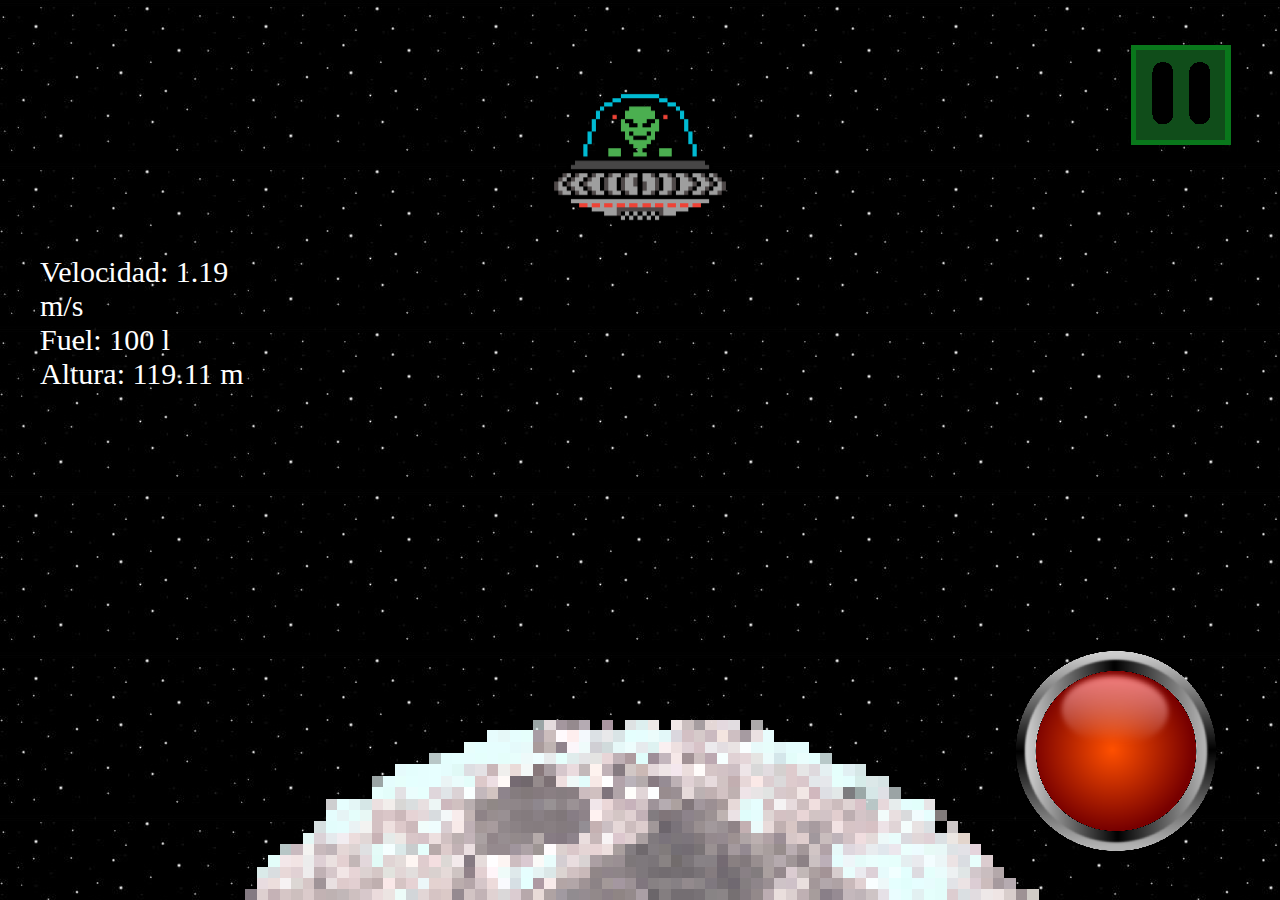
<file: index.html>
﻿<!DOCTYPE html><html> <head> <title>Lunar Lander</title> <meta name="description" content=""> <meta name="viewport" content="width=device-width, initial-scale=1.0"> <link rel='stylesheet' media='screen and (min-width: 961px)' href='css/gamecss.css'> <link rel='stylesheet' media='screen and (max-width: 960px)' href='css/gamecssm.css'> <script src="js/gamejs.js"></script> </head> <body> <div id="opcionesa"> <img id="replay" src="img/replayB.png" alt="boton replay"> <img id="dificultad" src="img/starshipB.png" alt="boton starship"><img id="info" src="img/menuB.png" alt="boton menu"><img id="about" src="img/switchB.png" alt="boton about"><div id="divaco"> Creado y montado por Christian Campos </div><h3> Velocidad de aterrizaje <span id="dificultad1">5</span></h3> </div><div id="campeon"> <img id="youwin" src="img/youwin.png" alt="win"> <img id="replayg" src="img/replayB.png" alt="replay"> </div><div id="loser"><img id="youlose" src="img/youlose.png" alt="lose"> <img id="replayl" src="img/replayB.png" alt="replay"> </div><div id="nave"> <img id="nave2" src="img/starship.png" alt="img nave"> </div><div class="a"> <div id="showm">show menu</div><div id="panelaco"> <ul id="cpanel"> <li>Velocidad: <span id="velocidad">100</span> m/s</li><li>Fuel: <span id="fuel">100</span> l</li><li>Altura: <span id="altura">70</span> m</li></ul> </div></div><div class="b">b</div><div class="c"> <div id="hidem">hide menu</div><div id="pause"> <img id="pauseimg" src="img/pauseB.png" alt="imagen pause"> <img id="playimg" src="img/playB.png" alt="imagen play"> </div></div><div class="d"> <img id="luna" src="img/moon.png" alt="img luna"> </div><div id="powerdiv"> <img id="power" src="img/powerB.png" alt="img luna"> </div></body></html>
</file>
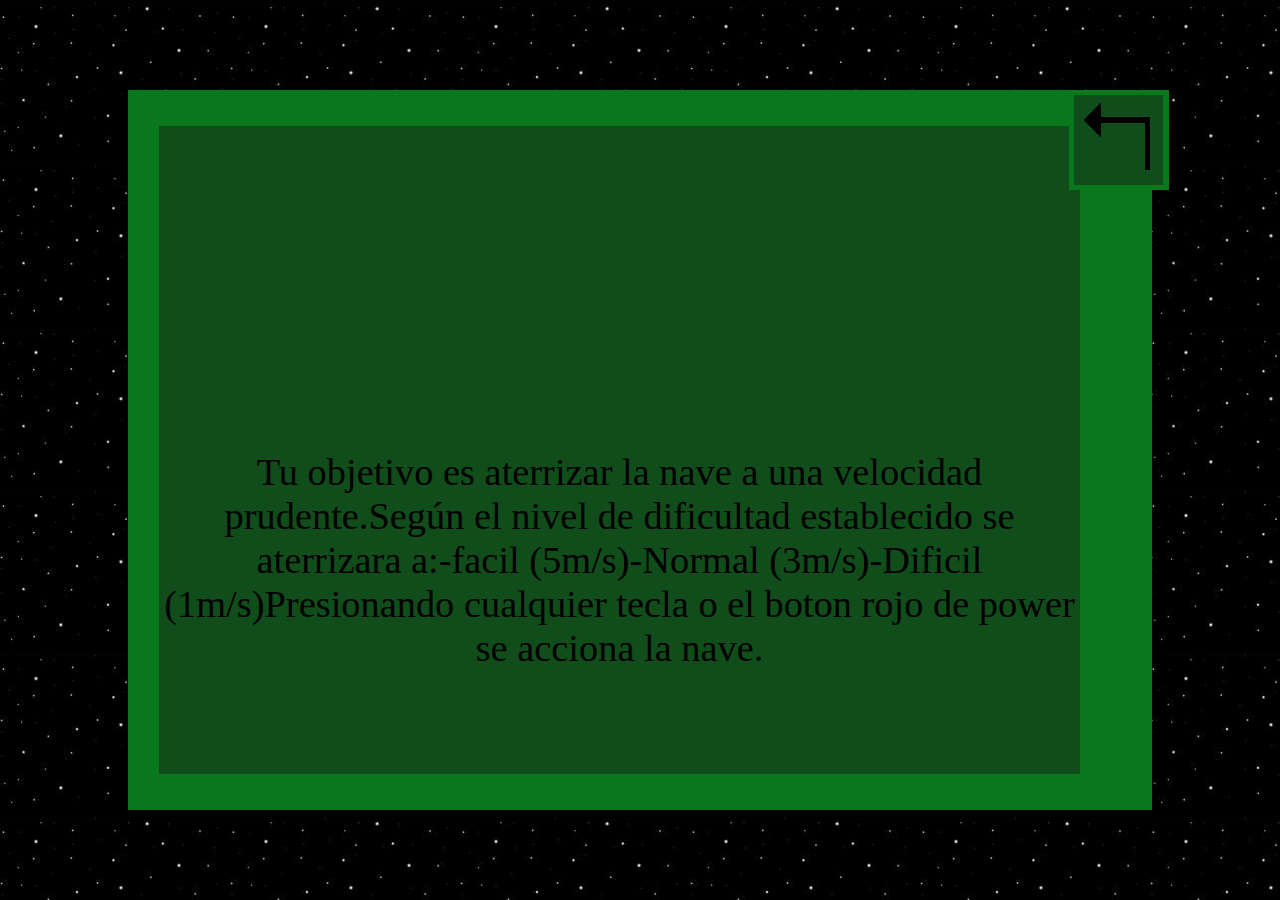
<file: lunarLanderI.html>
﻿<!DOCTYPE html><html><head><meta charset="UTF-8"><link rel="stylesheet" media="screen and (min-width: 720px)" href="css/lunarLanderI.css"><link rel="stylesheet" media="screen and (max-width: 720px)" href="css/lunarLanderSI.css"><meta name="viewport" content="width=device-width, initial-scale=1.0"><link rel="icon" href="img/starship.ico"><title>Lunar Lander</title><meta name="description" content="Un juego entretenido para toda la familia."></head><body><div class="infoC"><div class="infoB"><div class="txt">Tu objetivo es aterrizar la nave a una velocidad prudente.Según el nivel de dificultad establecido se aterrizara a:-facil (5m/s)-Normal (3m/s)-Dificil (1m/s)Presionando cualquier tecla o el boton rojo de power se acciona la nave.</div></div></div><div class="backB"><a href="index.html"><img id="back" src="img/backB.png" alt="backB"></a></div></body></html>
</file>
<file: css/gamecss.css>
body,html{height:100%;padding:0px;margin:0px;}
body {	background-image: url("../img/background.jpg");}
.a{}
.b{}
.c{display:block}
.a,.b,.c{display:inline-block;width:33.33%;height:100%;float:left;}
.d{height:20%;position:fixed;width:100%;bottom:0px;}
#nave{text-align:center;position:fixed;top:10%;width:100%;height:20%;z-index:102}
#nave img{height:100%;}
#luna {margin-left: auto;
       margin-right: auto;
       display: block;}
#cpanel{}
#hidem,#showm{display:none}
#campeon,#loser{position:fixed;right:40%;top:20%;display:none;z-index:78632;height:30%}
#powerdiv{position:fixed;z-index:103;bottom:5%;right:5%;}
#powerB{position:absolute;right:0}
#pause {top:5%;right:-65%;position:relative;}
#playimg{display:none}
#opcionesa{display:none;z-index:45000;position:fixed;top:25%;left:30%;}
#cpanel{
    list-style:none;
}
#panelaco{
    position:relative;
    top:25%;
    left:0%;
    width:65%;
	color:white;
	font-size:30px;
}
h3{color: red;}
#abaut {background-color:blue;position:fixed;top:50%;right:35%;z-index:50;}
#divaco{z-index:200;background-color:grey;top:35%;right:35%;display:none;}
#youwin,#youlose{position:relative;height:70%}
#velocidad,#fuel,#altura{color:white;font-size:30px;}
</file>
<file: css/gamecssm.css>
#altura,#fuel,#panelaco,#velocidad{color:#fff}body,html{height:100%;padding:0;margin:0}body{background-image:url(../img/background.jpg)}.a,.b,.c{display:inline-block;width:33.33%;height:100%;float:left}#nave,.d{height:20%;position:fixed}.d{width:100%;bottom:0;z-index:40;margin:auto}#luna,#nave img,#power{height:100%}#dificultad,#info,#pauseimg,#playimg,#replay#abaut{width:80px}#nave{text-align:center;top:10%;width:100%;z-index:102}#luna{width:100%;display:block}#hidem,#showm{display:none}#campeon,#loser{position:fixed;top:25%;right:20%;display:none;z-index:78632;height:100%;height:19%}#powerdiv{position:fixed;z-index:103;bottom:10px;right:10px;width:100px;height:100px}#power{width:100%}#powerB{position:absolute;right:10%}#pause{top:5%;position:fixed;right:20px}#playimg{display:none}#opcionesa{display:none;z-index:45000;position:fixed;top:35%;right:30%}h3{color:red}#cpanel{list-style:none}#panelaco{position:relative;top:25%;left:-20%}#divaco{z-index:200;background-color:grey;top:35%;right:35%;display:none}#abaut{background-color:#00f;position:fixed;top:50%;right:35%;z-index:50}#youlose,#youwin{position:relative;height:70%}
</file>
<file: css/lunarLanderI.css>
body,html{height:100%;padding:0;margin:0}.backB,.infoB,.infoC,.txt{position:relative}body{background-image:url(../img/background.jpg);font-size:3vw;text-align:center}.infoC{background-color:#09771B;height:80%;width:80%;left:10%;top:10%}.infoB{background-color:#104D1A;height:90%;width:90%;left:3%;top:5%}.txt{top:50%}.backB{bottom:70%;left:37.4%}
</file>
<file: css/lunarLanderSI.css>
body,html{height:100%;padding:0;margin:0}.backB,.infoB,.infoC,.txt{position:relative}body{background-image:url(../img/background.jpg);font-size:3vw;text-align:center}.infoC{background-color:#09771B;height:80%;width:80%;left:10%;top:10%}.infoB{background-color:#104D1A;height:90%;width:90%;left:3%;top:5%}.txt{top:50%}.backB{bottom:70%;left:30%}
</file>
